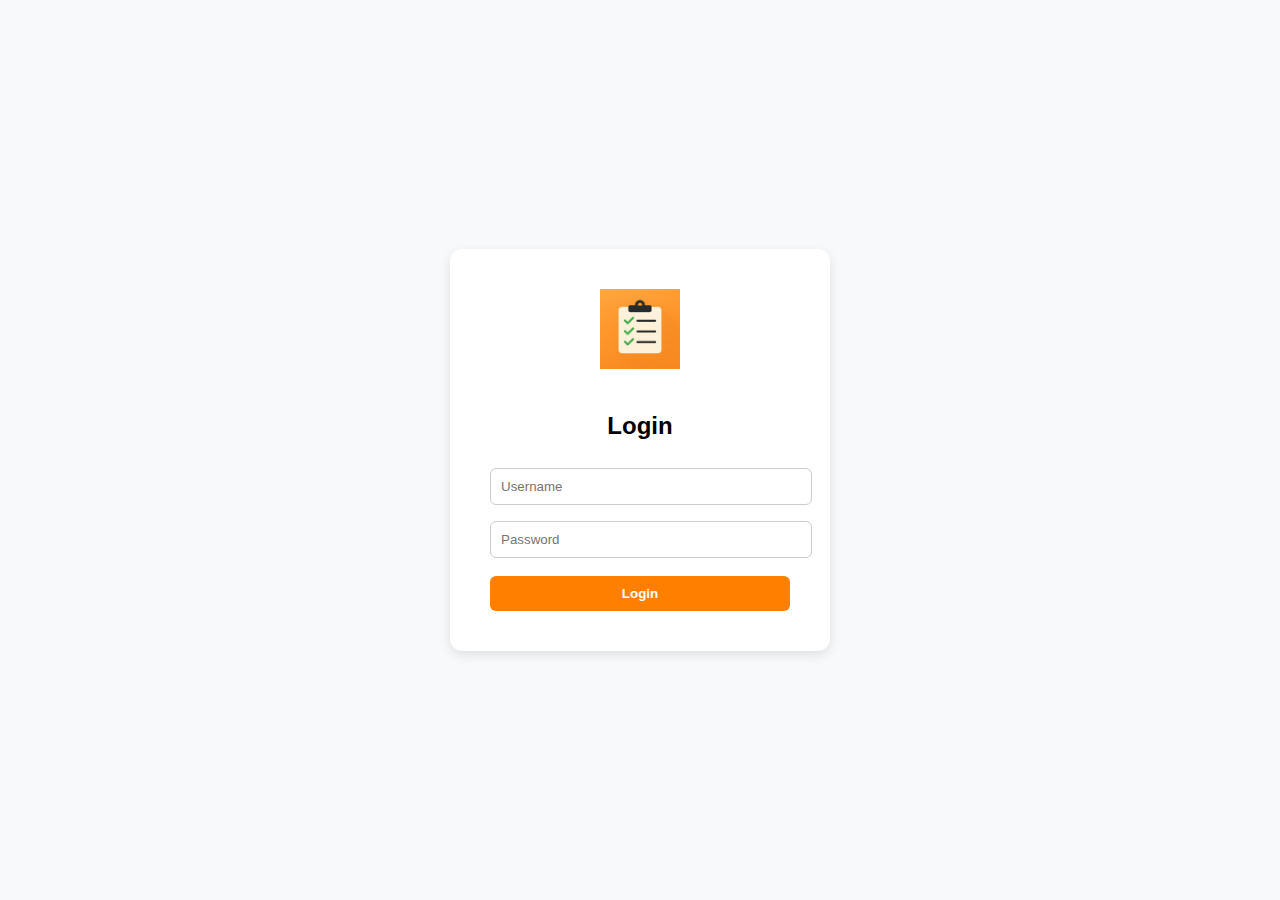
<file: templates/login.html>
<!DOCTYPE html>
<html lang="en">
<head>
  <meta charset="UTF-8">
  <title>Login</title>
  <link rel="stylesheet" href="/static/style.css">
  <link rel="icon" href="/static/favicon.ico">
</head>
<body>
  <div class="login-container">
    <img src="/static/task.png" alt="Task Icon">
    <h2>Login</h2>
    <form id="loginForm">
      <input type="text" id="username" placeholder="Username" required>
      <input type="password" id="password" placeholder="Password" required>
      <button type="submit">Login</button>
    </form>
  </div>
</body>
</html>
</file>
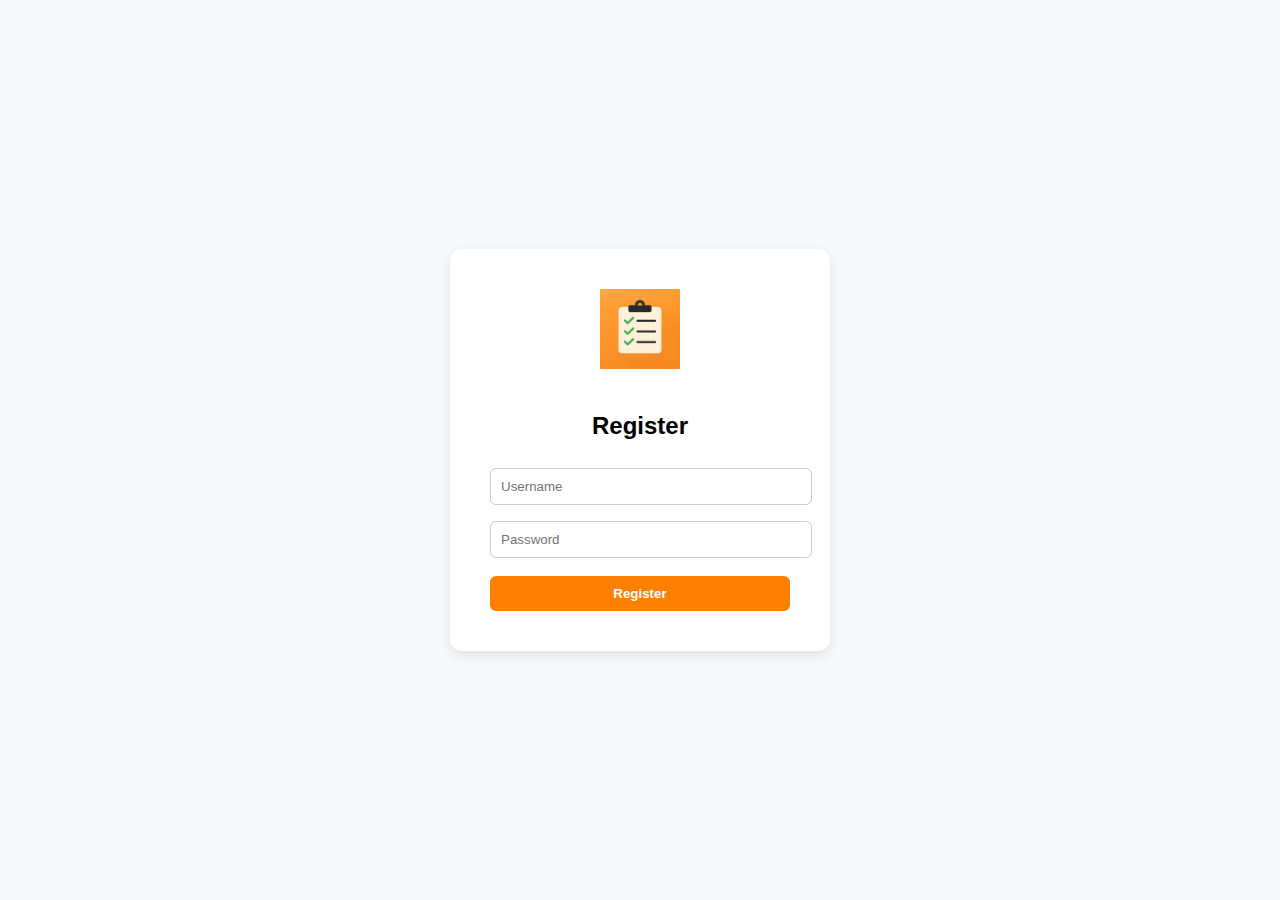
<file: templates/register.html>
<!DOCTYPE html>
<html lang="en">
<head>
  <meta charset="UTF-8">
  <title>Register</title>
  <link rel="stylesheet" href="/static/style.css">
  <link rel="icon" href="/static/favicon.ico">
</head>
<body>
  <div class="login-container">
    <img src="/static/task.png" alt="Task Icon">
    <h2>Register</h2>
    <form id="registerForm">
      <input type="text" id="username" placeholder="Username" required>
      <input type="password" id="password" placeholder="Password" required>
      <button type="submit">Register</button>
    </form>
  </div>
  <script src="/static/register.js"></script>
</body>
</html>
</file>
<file: static/style.css>
body {
  font-family: Arial, sans-serif;
  background-color: #f8f9fa;
  display: flex;
  justify-content: center;
  align-items: center;
  height: 100vh;
  margin: 0;
}

.login-container {
  background-color: white;
  padding: 40px;
  border-radius: 12px;
  box-shadow: 0 4px 12px rgba(0, 0, 0, 0.1);
  text-align: center;
  width: 300px;
}

.login-container img {
  width: 80px;
  margin-bottom: 20px;
}

.login-container h2 {
  margin-bottom: 20px;
}

.login-container input {
  width: 100%;
  padding: 10px;
  margin: 8px 0;
  border-radius: 6px;
  border: 1px solid #ccc;
}

.login-container button {
  width: 100%;
  padding: 10px;
  background-color: #ff7f00;
  color: white;
  border: none;
  border-radius: 6px;
  cursor: pointer;
}

.login-container button:hover {
  background-color: #e96f00;
}

button {
  margin-top: 10px;
  padding: 8px;
  font-weight: bold;
  cursor: pointer;
}
pre {
  background: #f4f4f4;
  padding: 10px;
  border-radius: 8px;
  white-space: pre-wrap;
}
</file>
